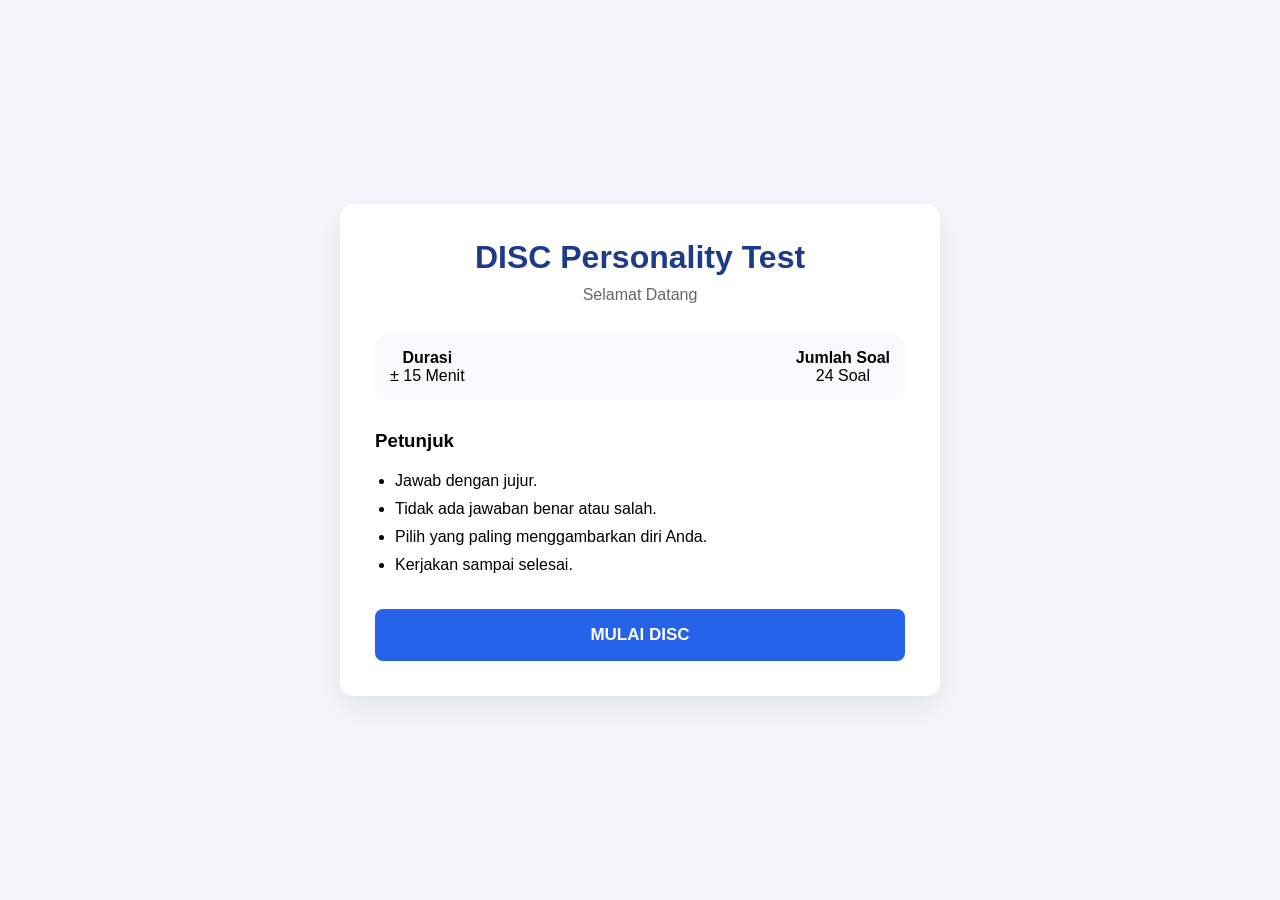
<file: disc_intro.html>
<!DOCTYPE html>
<html lang="id">
  
<head>

<meta charset="UTF-8">

<meta name="viewport" content="width=device-width, initial-scale=1.0">

<title>DISC Personality Test</title>

  <style>

*{

margin:0;
padding:0;
box-sizing:border-box;
font-family:Segoe UI,Tahoma,sans-serif;

}

body{

background:#F3F6FB;

display:flex;

justify-content:center;

align-items:center;

min-height:100vh;

padding:20px;

}

.container{

width:100%;
max-width:600px;

}

.card{

background:#FFFFFF;

padding:35px;

border-radius:14px;

box-shadow:0 12px 30px rgba(0,0,0,.08);

}

h1{

text-align:center;

color:#1E3A8A;

margin-bottom:10px;

}

.welcome{

text-align:center;

color:#666;

margin-bottom:30px;

}

.info{

display:flex;

justify-content:space-between;

margin-bottom:30px;

padding:15px;

background:#F8FAFC;

border-radius:10px;

text-align:center;

}

h3{

margin-bottom:15px;

}

ul{

padding-left:20px;

margin-bottom:30px;

line-height:28px;

}

button{

width:100%;

height:52px;

background:#2563EB;

color:white;

border:none;

border-radius:8px;

font-size:17px;

font-weight:bold;

cursor:pointer;

}

button:hover{

background:#1D4ED8;

}

</style>
</head>

<body>
<div class="container">

    <div class="card">

        <h1>DISC Personality Test</h1>

        <p class="welcome">
            Selamat Datang
        </p>

        <div class="info">

            <div>
                <b>Durasi</b><br>
                ± 15 Menit
            </div>

            <div>
                <b>Jumlah Soal</b><br>
                24 Soal
            </div>

        </div>

        <h3>Petunjuk</h3>

        <ul>

            <li>Jawab dengan jujur.</li>

            <li>Tidak ada jawaban benar atau salah.</li>

            <li>Pilih yang paling menggambarkan diri Anda.</li>

            <li>Kerjakan sampai selesai.</li>

        </ul>

        <button id="btnStart">

            MULAI DISC

        </button>

    </div>

</div>

  <script>

const params = new URLSearchParams(window.location.search);

const candidateId = params.get("id");

document.getElementById("btnStart").addEventListener("click", function(){

    if(!candidateId){

        alert("Candidate ID tidak ditemukan.");

        return;

    }

    window.location.href =
    "disc_test.html?id=" + candidateId;

});

</script>
</body>

</html>
</file>
